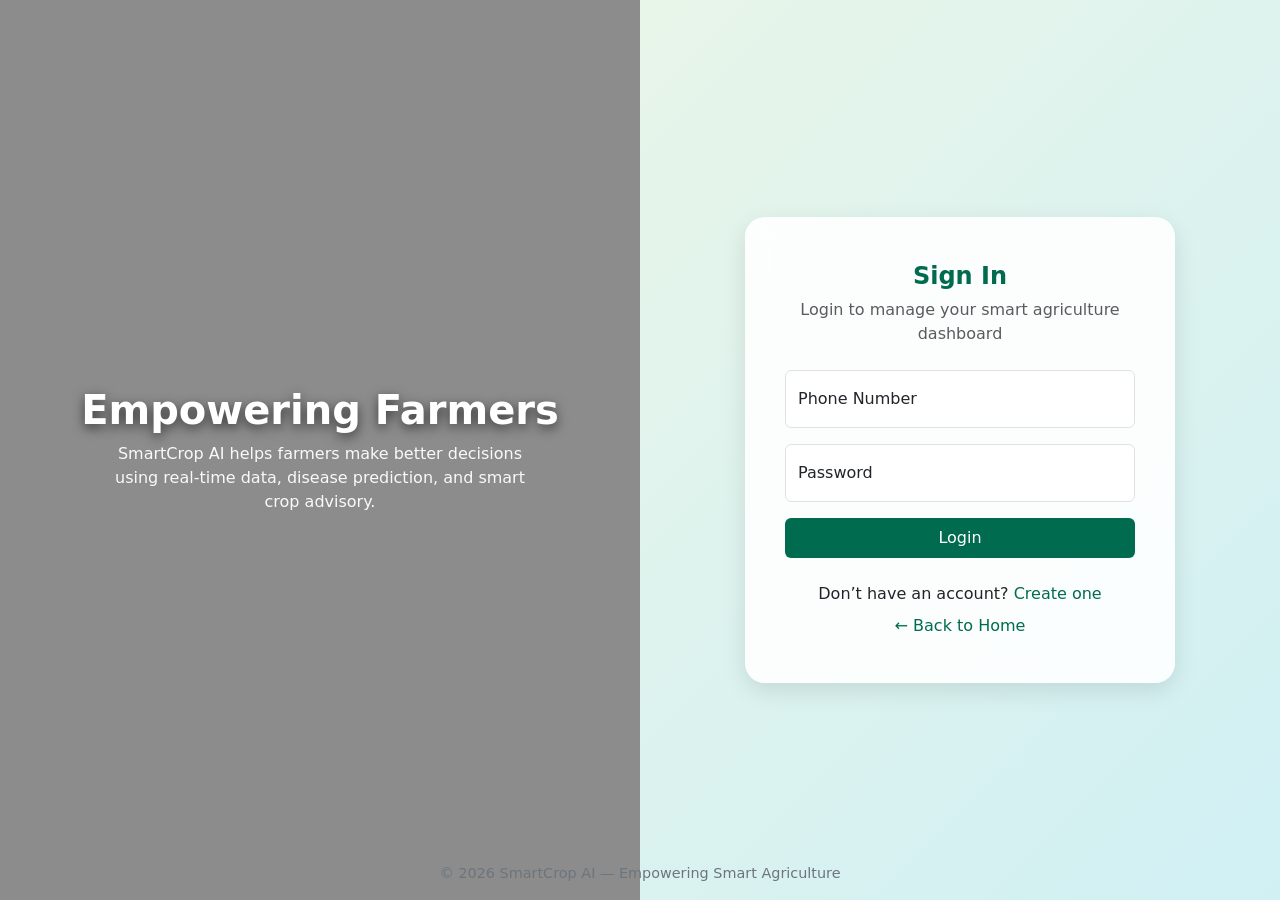
<file: frontend/login.html>
<!DOCTYPE html>
<html lang="en">
<head>
  <meta charset="utf-8" />
  <meta name="viewport" content="width=device-width, initial-scale=1" />
  <title>Login | SmartCrop AI</title>

  <!-- Bootstrap -->
  <link href="https://cdn.jsdelivr.net/npm/bootstrap@5.3.3/dist/css/bootstrap.min.css" rel="stylesheet" />

  <style>
    body {
      margin: 0;
      font-family: "Poppins", system-ui, -apple-system, Segoe UI, Roboto, sans-serif;
      height: 100vh;
    }

    .page {
      display: grid;
      grid-template-columns: 1fr 1fr;
      height: 100vh;
    }

    .left {
      background: linear-gradient(rgba(0,0,0,.45), rgba(0,0,0,.45)),
      url(https://nufarm.com/ca/wp-content/uploads/sites/16/2018/06/Farmer-in-Canola-Field-at-Sunset-Alamy-Stock-Image.jpg)
      center/cover no-repeat;
      display: flex;
      align-items: center;
      justify-content: center;
      color: #fff;
      padding: 40px;
      text-align: center;
    }

    .left h1 {
      font-weight: 800;
      text-shadow: 0 4px 12px rgba(0,0,0,.6);
    }

    .left p {
      opacity: 0.95;
      max-width: 420px;
      margin: 0 auto;
    }

    .right {
      display: flex;
      align-items: center;
      justify-content: center;
      background: linear-gradient(135deg, #e8f5e9, #d0f0f4);
    }

    .login-card {
      background: rgba(255, 255, 255, 0.9);
      backdrop-filter: blur(12px);
      border-radius: 20px;
      box-shadow: 0 8px 25px rgba(0, 0, 0, 0.1);
      padding: 45px 40px;
      width: 100%;
      max-width: 430px;
      text-align: center;
    }

    h4 {
      font-weight: 700;
      color: #006b4f;
    }

    .btn-success {
      background: #006b4f;
      border: none;
    }

    .btn-success:hover {
      background: #004f38;
    }

    a.link {
      color: #006b4f;
      font-weight: 500;
      text-decoration: none;
    }

    a.link:hover {
      text-decoration: underline;
    }

    footer {
      position: absolute;
      bottom: 15px;
      width: 100%;
      text-align: center;
      color: #6c757d;
      font-size: 0.9rem;
    }

    @media (max-width: 900px) {
      .page {
        grid-template-columns: 1fr;
      }
      .left {
        display: none;
      }
    }
  </style>
</head>

<body>
  <div class="page">

    <!-- LEFT IMAGE PANEL -->
    <div class="left">
      <div>
        <h1>Empowering Farmers</h1>
        <p>
          SmartCrop AI helps farmers make better decisions using real-time data,
          disease prediction, and smart crop advisory.
        </p>
      </div>
    </div>

    <!-- RIGHT LOGIN FORM -->
    <div class="right">
      <div class="login-card">
        <h4 class="mb-2">Sign In</h4>
        <p class="text-muted mb-4">Login to manage your smart agriculture dashboard</p>

        <form id="loginForm">
          <div class="form-floating mb-3">
            <input id="phone" type="tel" class="form-control" placeholder="Phone Number" required />
            <label for="phone">Phone Number</label>
          </div>

          <div class="form-floating mb-3">
            <input id="password" type="password" class="form-control" placeholder="Password" required />
            <label for="password">Password</label>
          </div>

          <button type="submit" class="btn btn-success w-100 py-2">Login</button>
        </form>

        <div id="msg" class="mt-3"></div>

        <p class="mt-4 mb-0">
          Don’t have an account?
          <a href="/register" class="link">Create one</a>
        </p>
        <p class="mb-0 mt-2">
          <a href="/" class="link">← Back to Home</a>
        </p>
      </div>
    </div>

  </div>

  <footer>
    © <span id="year"></span> SmartCrop AI — Empowering Smart Agriculture
  </footer>

  <script>
    document.getElementById("year").textContent = new Date().getFullYear();
    const msg = document.getElementById("msg");

    document.getElementById("loginForm").addEventListener("submit", async (e) => {
      e.preventDefault();
      msg.innerHTML = "<div class='text-muted'>Logging in...</div>";

      const phone = document.getElementById("phone").value.trim();
      const password = document.getElementById("password").value.trim();

      if (!phone || !password) {
        msg.innerHTML = "<div class='alert alert-warning'>Please enter both phone and password.</div>";
        return;
      }

      try {
        const res = await fetch("/api/login", {
          method: "POST",
          headers: { "Content-Type": "application/json" },
          body: JSON.stringify({ phone, password }),
        });
        const data = await res.json();

        if (!res.ok) throw new Error(data.error || "Login failed");
        msg.innerHTML = "<div class='alert alert-success'>✅ Login successful!</div>";
        setTimeout(() => (window.location.href = data.redirect || "/dashboard"), 1200);
      } catch (err) {
        msg.innerHTML = `<div class='alert alert-danger'>${err.message}</div>`;
      }
    });
  </script>

  <script src="https://cdn.jsdelivr.net/npm/bootstrap@5.3.3/dist/js/bootstrap.bundle.min.js"></script>
</body>
</html>
</file>
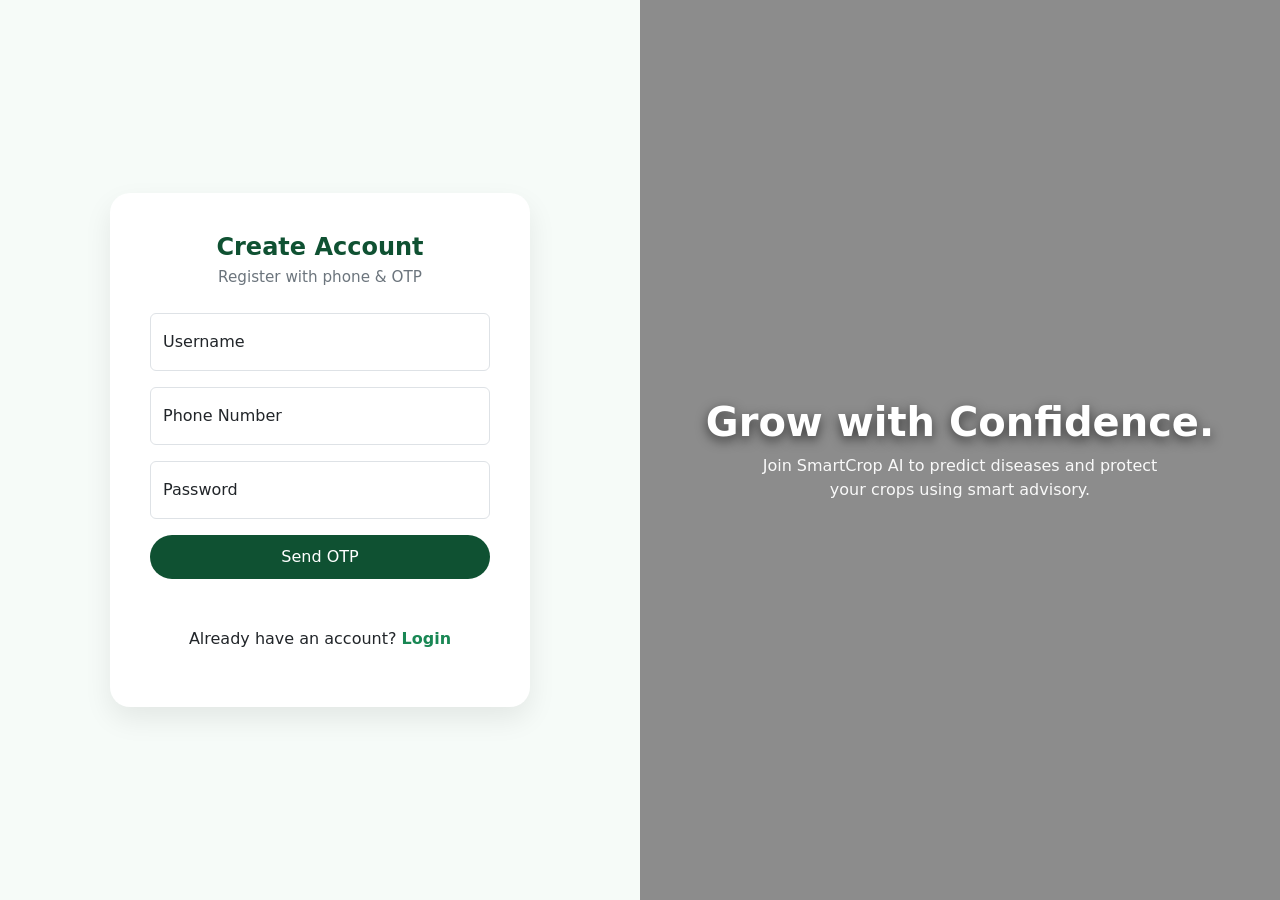
<file: frontend/register.html>
<!DOCTYPE html>
<html lang="en">
<head>
  <meta charset="UTF-8" />
  <meta name="viewport" content="width=device-width, initial-scale=1.0"/>
  <title>Register | SmartCrop </title>

  <link href="https://cdn.jsdelivr.net/npm/bootstrap@5.3.3/dist/css/bootstrap.min.css" rel="stylesheet"/>

  <style>
    body {
      margin: 0;
      font-family: "Poppins", system-ui, -apple-system, Segoe UI, Roboto, sans-serif;
      height: 100vh;
    }

    .page {
      display: grid;
      grid-template-columns: 1fr 1fr;
      height: 100vh;
    }

    .left {
      display: flex;
      align-items: center;
      justify-content: center;
      background: #f6fbf8;
    }

    .card {
      width: 100%;
      max-width: 420px;
      padding: 40px;
      border-radius: 20px;
      box-shadow: 0 12px 28px rgba(0,0,0,.08);
      border: none;
    }

    h4 { font-weight: 800; color: #0f5132; }
    .subtitle { color: #6c757d; font-size: 0.95rem; }

    .btn-main {
      background: #0f5132; color: #fff;
      border-radius: 999px; border: none; padding: 10px 18px;
    }
    .btn-main:hover { background: #0b3f27; }

    .right {
      background: linear-gradient(rgba(0,0,0,.45), rgba(0,0,0,.45)),
      url("https://images.unsplash.com/photo-1501004318641-b39e6451bec6?q=80&w=1600&auto=format&fit=crop")
      center/cover no-repeat;
      display: flex; align-items: center; justify-content: center;
      color: #fff; padding: 40px; text-align: center;
    }

    .right h1 { font-weight: 800; text-shadow: 0 4px 12px rgba(0,0,0,.6); }
    .right p { opacity: 0.95; max-width: 420px; margin: 0 auto; }

    @media (max-width: 900px) {
      .page { grid-template-columns: 1fr; }
      .right { display: none; }
    }
  </style>
</head>

<body>
  <div class="page">

    <div class="left">
      <div class="card text-center">

        <h4 class="mb-1">Create Account</h4>
        <p class="subtitle mb-4">Register with phone & OTP</p>

        <form id="registerForm">
          <!-- Username -->
          <div class="form-floating mb-3">
            <input type="text" class="form-control" id="username" placeholder="Username" required>
            <label>Username</label>
          </div>

          <!-- Phone -->
          <div class="form-floating mb-3">
            <input type="tel" class="form-control" id="phone" placeholder="Phone Number" required>
            <label>Phone Number</label>
          </div>

          <!-- Password -->
          <div class="form-floating mb-3">
            <input type="password" class="form-control" id="password" placeholder="Password" required>
            <label>Password</label>
          </div>

          <!-- OTP -->
          <div class="form-floating mb-3 d-none" id="otpBox">
            <input type="text" class="form-control" id="otp" placeholder="Enter OTP">
            <label>OTP</label>
          </div>

          <button type="submit" class="btn btn-main w-100 mb-2" id="sendOtpBtn">
            Send OTP
          </button>

          <button type="button" class="btn btn-main w-100 d-none" id="verifyBtn">
            Verify OTP & Register
          </button>
        </form>

        <div id="msg" class="mt-3"></div>

        <p class="mt-4">
          Already have an account?
          <a href="/login" class="fw-semibold text-success text-decoration-none">Login</a>
        </p>
      </div>
    </div>

    <div class="right">
      <div>
        <h1>Grow with Confidence.</h1>
        <p>
          Join SmartCrop AI to predict diseases and protect your crops using smart advisory.
        </p>
      </div>
    </div>

  </div>

  <script>
    const form = document.getElementById("registerForm");
    const msg = document.getElementById("msg");
    const otpBox = document.getElementById("otpBox");
    const sendBtn = document.getElementById("sendOtpBtn");
    const verifyBtn = document.getElementById("verifyBtn");

    let tempOtp = null;

    form.addEventListener("submit", (e) => {
      e.preventDefault();
      tempOtp = Math.floor(100000 + Math.random() * 900000).toString();
      console.log("OTP (demo):", tempOtp);

      msg.innerHTML = `<div class="alert alert-success">OTP sent (check console for demo)</div>`;
      otpBox.classList.remove("d-none");
      sendBtn.classList.add("d-none");
      verifyBtn.classList.remove("d-none");
    });

    verifyBtn.addEventListener("click", async () => {
      const username = document.getElementById("username").value.trim();
      const phone = document.getElementById("phone").value.trim();
      const password = document.getElementById("password").value.trim();
      const otp = document.getElementById("otp").value.trim();

      if (otp !== tempOtp) {
        msg.innerHTML = `<div class="alert alert-danger">Invalid OTP</div>`;
        return;
      }

      const res = await fetch("/api/register", {
        method: "POST",
        headers: { "Content-Type": "application/json" },
        body: JSON.stringify({ username, phone, password })
      });

      const data = await res.json();
      if (res.ok) {
        msg.innerHTML = `<div class="alert alert-success">Account created successfully</div>`;
        setTimeout(() => window.location.href = "/login", 1500);
      } else {
        msg.innerHTML = `<div class="alert alert-danger">${data.error}</div>`;
      }
    });
  </script>
</body>
</html>
</file>
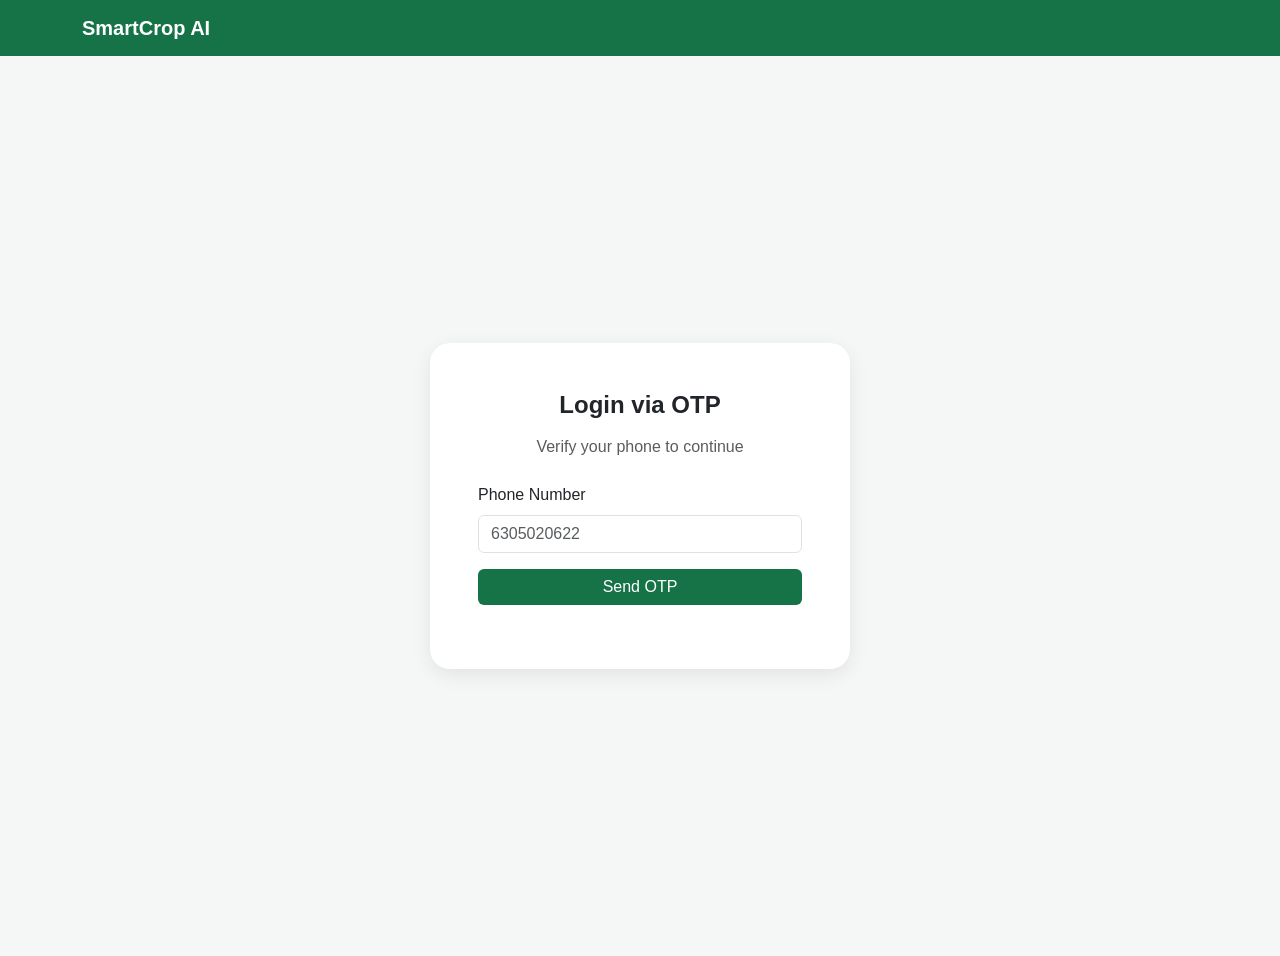
<file: frontend/verify.html>
<!DOCTYPE html>
<html lang="en">
<head>
  <meta charset="utf-8" />
  <meta name="viewport" content="width=device-width, initial-scale=1" />
  <title>Verify OTP — SmartCrop AI</title>
  <link href="https://cdn.jsdelivr.net/npm/bootstrap@5.3.3/dist/css/bootstrap.min.css" rel="stylesheet" />
  <link href="https://cdn.jsdelivr.net/npm/bootstrap-icons@1.11.1/font/bootstrap-icons.css" rel="stylesheet" />
  <style>
    body {
      background: #f4f7f6;
      font-family: "Poppins", sans-serif;
    }
    .card {
      border: none;
      border-radius: 20px;
      box-shadow: 0 6px 20px rgba(0, 0, 0, 0.08);
    }
    .btn-success {
      background: #157347;
      border: none;
    }
  </style>
</head>
<body>
  <nav class="navbar navbar-dark" style="background:#157347">
    <div class="container">
      <a class="navbar-brand fw-bold" href="/">SmartCrop AI</a>
    </div>
  </nav>

  <div class="container d-flex justify-content-center align-items-center min-vh-100">
    <div class="card p-5" style="max-width:420px; width:100%;">
      <h4 class="text-center fw-bold mb-3">Login via OTP</h4>
      <p class="text-center text-muted mb-4">Verify your phone to continue</p>

      <div id="step1">
        <div class="mb-3">
          <label class="form-label">Phone Number</label>
          <input id="otpPhone" type="text" class="form-control" placeholder="6305020622" />
        </div>
        <button id="sendOtpBtn" class="btn btn-success w-100">Send OTP</button>
      </div>

      <div id="step2" style="display:none;">
        <div class="mb-3">
          <label class="form-label">Enter OTP</label>
          <input id="otpCode" type="text" class="form-control" placeholder="6-digit OTP" maxlength="6" />
        </div>
        <button id="verifyOtpBtn" class="btn btn-success w-100">Verify & Login</button>
      </div>

      <div id="msg" class="mt-3"></div>
    </div>
  </div>

  <script src="https://cdn.jsdelivr.net/npm/bootstrap@5.3.3/dist/js/bootstrap.bundle.min.js"></script>
  <script>
    const msg = document.getElementById("msg");
    const step1 = document.getElementById("step1");
    const step2 = document.getElementById("step2");
    const phone = document.getElementById("otpPhone");
    const code = document.getElementById("otpCode");

    document.getElementById("sendOtpBtn")?.addEventListener("click", async () => {
      msg.innerHTML = "<div class='text-muted'>Sending OTP...</div>";
      try {
        const res = await fetch("/api/request-otp", {
          method: "POST",
          headers: { "Content-Type": "application/json" },
          body: JSON.stringify({ phone: phone.value.trim() })
        });
        const data = await res.json();
        if (!res.ok) throw new Error(data.error || "Failed to send OTP");
        msg.innerHTML = `<div class='alert alert-success'>${data.message}</div>`;
        step1.style.display = "none";
        step2.style.display = "block";
      } catch (err) {
        msg.innerHTML = `<div class='alert alert-danger'>${err.message}</div>`;
      }
    });

    document.getElementById("verifyOtpBtn")?.addEventListener("click", async () => {
      msg.innerHTML = "<div class='text-muted'>Verifying...</div>";
      try {
        const res = await fetch("/api/verify-otp", {
          method: "POST",
          headers: { "Content-Type": "application/json" },
          body: JSON.stringify({ phone: phone.value.trim(), code: code.value.trim() })
        });
        const data = await res.json();
        if (!res.ok) throw new Error(data.error || "Invalid OTP");
        msg.innerHTML = "<div class='alert alert-success'>Verification successful!</div>";
        setTimeout(() => (window.location.href = data.redirect || "/dashboard"), 700);
      } catch (err) {
        msg.innerHTML = `<div class='alert alert-danger'>${err.message}</div>`;
      }
    });
  </script>
</body>
</html>
</file>
